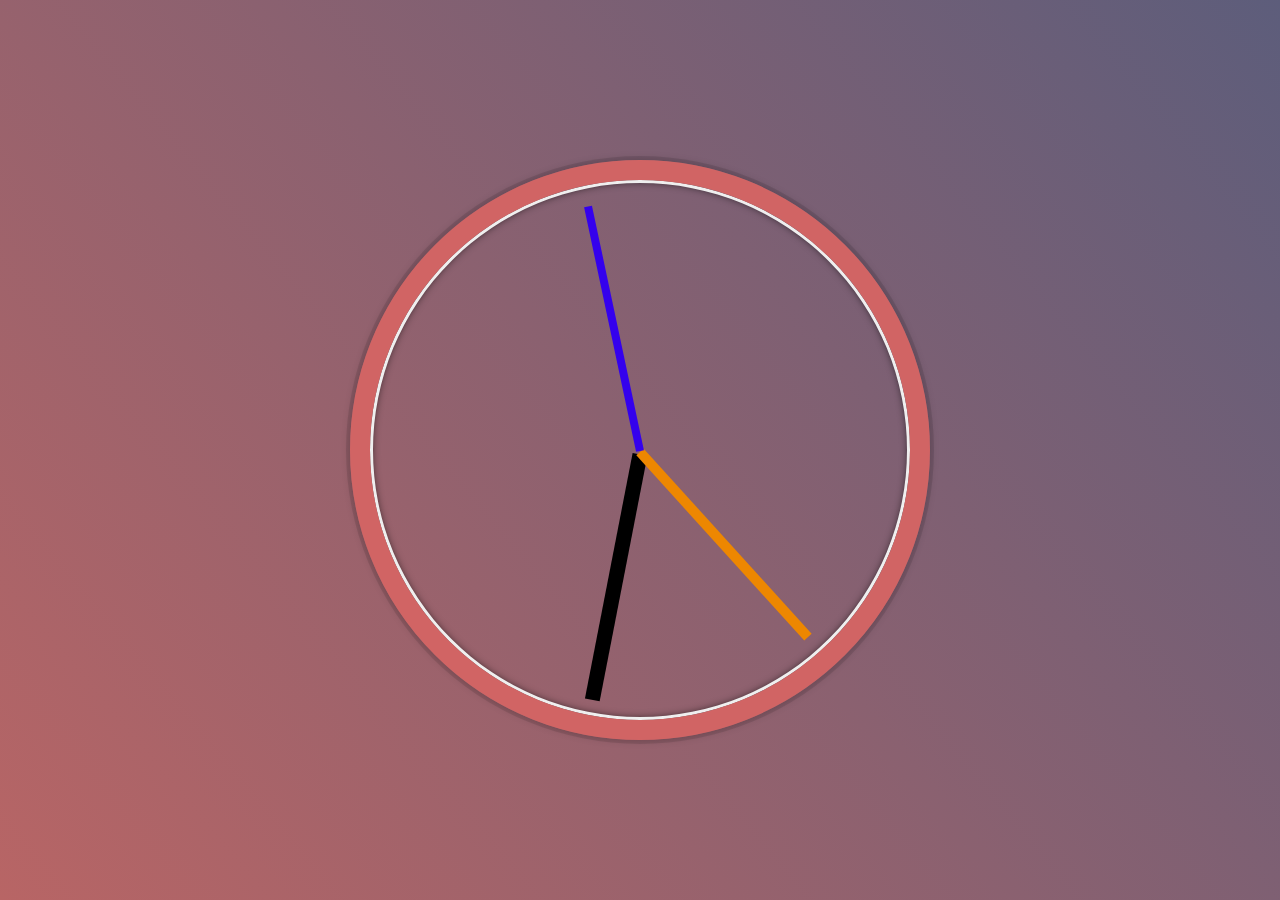
<file: clock/index.html>
<!DOCTYPE html>
<html lang="en">
<head>
  <meta charset="UTF-8">
  <link rel="stylesheet" href="./css/styles.css">
  <title>JS + CSS Clock</title>
</head>
<body>


    <div class="clock">
      <div class="clock_face">
        <div class="hand hour_hand"></div>
        <div class="hand min_hand"></div>
        <div class="hand second_hand"></div>
      </div>
    </div>


  <style>

  </style>

  <script src="./js/index.js">

  </script>
</body>
</html>
</file>
<file: clock/css/styles.css>
html {
    background-image: linear-gradient(50deg,rgb(184, 101, 101),rgb(93, 93, 123)) ;
    background-size: cover;
    font-family: 'helvetica neue';
    text-align: center;
    font-size: 10px;
  }

  body {
    margin: 0;
    font-size: 3rem;
    display: flex;
    flex: 1;
    min-height: 100vh;
    align-items: center;
  }

  .clock {
    width: 50rem;
    height: 50rem;
    border: 20px solid rgb(209, 100, 100);
    border-radius: 50%;
    margin: 50px auto;
    position: relative;
    padding: 2rem;
    box-shadow:
      0 0 0 4px rgba(0,0,0,0.1),
      inset 0 0 0 3px #EFEFEF,
      inset 0 0 10px black,
      0 0 10px rgba(0,0,0,0.2);
  }

  .clock_face {
    position: relative;
    width: 100%;
    height: 100%;
    transform: translateY(-3px); /* account for the height of the clock hands */
  }

  .hand {
    width: 50%;
    height: 6px;
    background: black;
    position: absolute;
    top: 50%;
    transform-origin: 100%;
    transform: rotate(90deg);
    transition: all 0.05s;
    transition-timing-function: cubic-bezier(0.1, 2.7, 0.58, 1);
  }
  .second_hand{
      height:8px;
      background-color: #3401ed;
  }.min_hand{
      height: 10px;
      background-color: #ed8701;
  }
  .hour_hand{
      height: 15px;
  }
</file>
